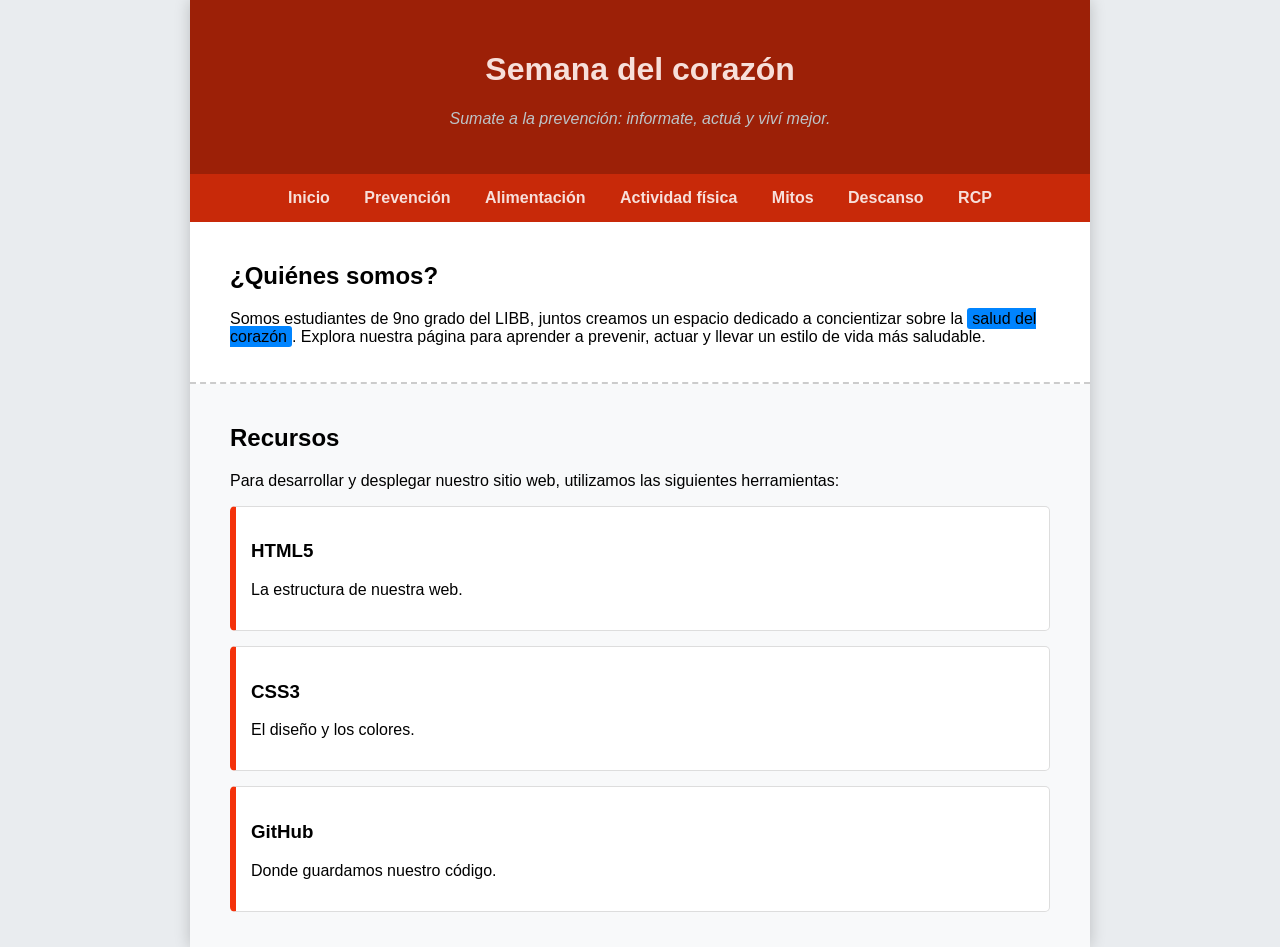
<file: index.html>
<!DOCTYPE html>
<html lang="es">
<head>
    <meta charset="UTF-8">
    <meta name="viewport" content="width=device-width, initial-scale=1.0">
    <title>Semana del corazón</title>
    <link rel="stylesheet" href="estilos.css">
    <link rel="icon" href="img/corazon.ico" type="image/x-icon">
</head>
<body>

    <div id="contenedor-principal">
        
        <header class="encabezado-oscuro">
            <h1>Semana del corazón</h1>
            <p class="subtitulo">Sumate a la prevención: informate, actuá y viví mejor.</p>
        </header>

        <nav>
            <ul class="menu-navegacion">
                <li><a href="index.html">Inicio</a></li>
                <li><a href="paginas/equipo1_prevencion.html">Prevención</a></li>
                <li><a href="paginas/equipo2_alimentacion.html">Alimentación</a></li>
                <li><a href="paginas/equipo3_actividad_fisica.html">Actividad física</a></li>
                <li><a href="paginas/equipo4_mitos.html">Mitos</a></li>
                <li><a href="paginas/equipo5_descanso.html">Descanso</a></li>
                <li><a href="paginas/equipo5_rcp.html">RCP</a></li>
            </ul>
        </nav>

        <main>
            <section id="sobre-nosotros">
                <h2>¿Quiénes somos?</h2>
                <p>Somos estudiantes de 9no grado del LIBB, juntos creamos un espacio dedicado a concientizar sobre la <span class="texto-resaltado">salud del corazón</span>. Explora nuestra página para aprender a prevenir, actuar y llevar un estilo de vida más saludable.</p>
            </section>

            <section id="herramientas">
                <h2>Recursos</h2>
                <p>Para desarrollar y desplegar nuestro sitio web, utilizamos las siguientes herramientas:</p>
                <div class="tarjeta-herramienta">
                    <h3>HTML5</h3>
                    <p>La estructura de nuestra web.</p>
                </div>
                
                <div class="tarjeta-herramienta">
                    <h3>CSS3</h3>
                    <p>El diseño y los colores.</p>
                </div>
                
                <div class="tarjeta-herramienta">
                    <h3>GitHub</h3>
                    <p>Donde guardamos nuestro código.</p>
                </div>
            </section>
        </main>

    </div>

</body>
</html>
</file>
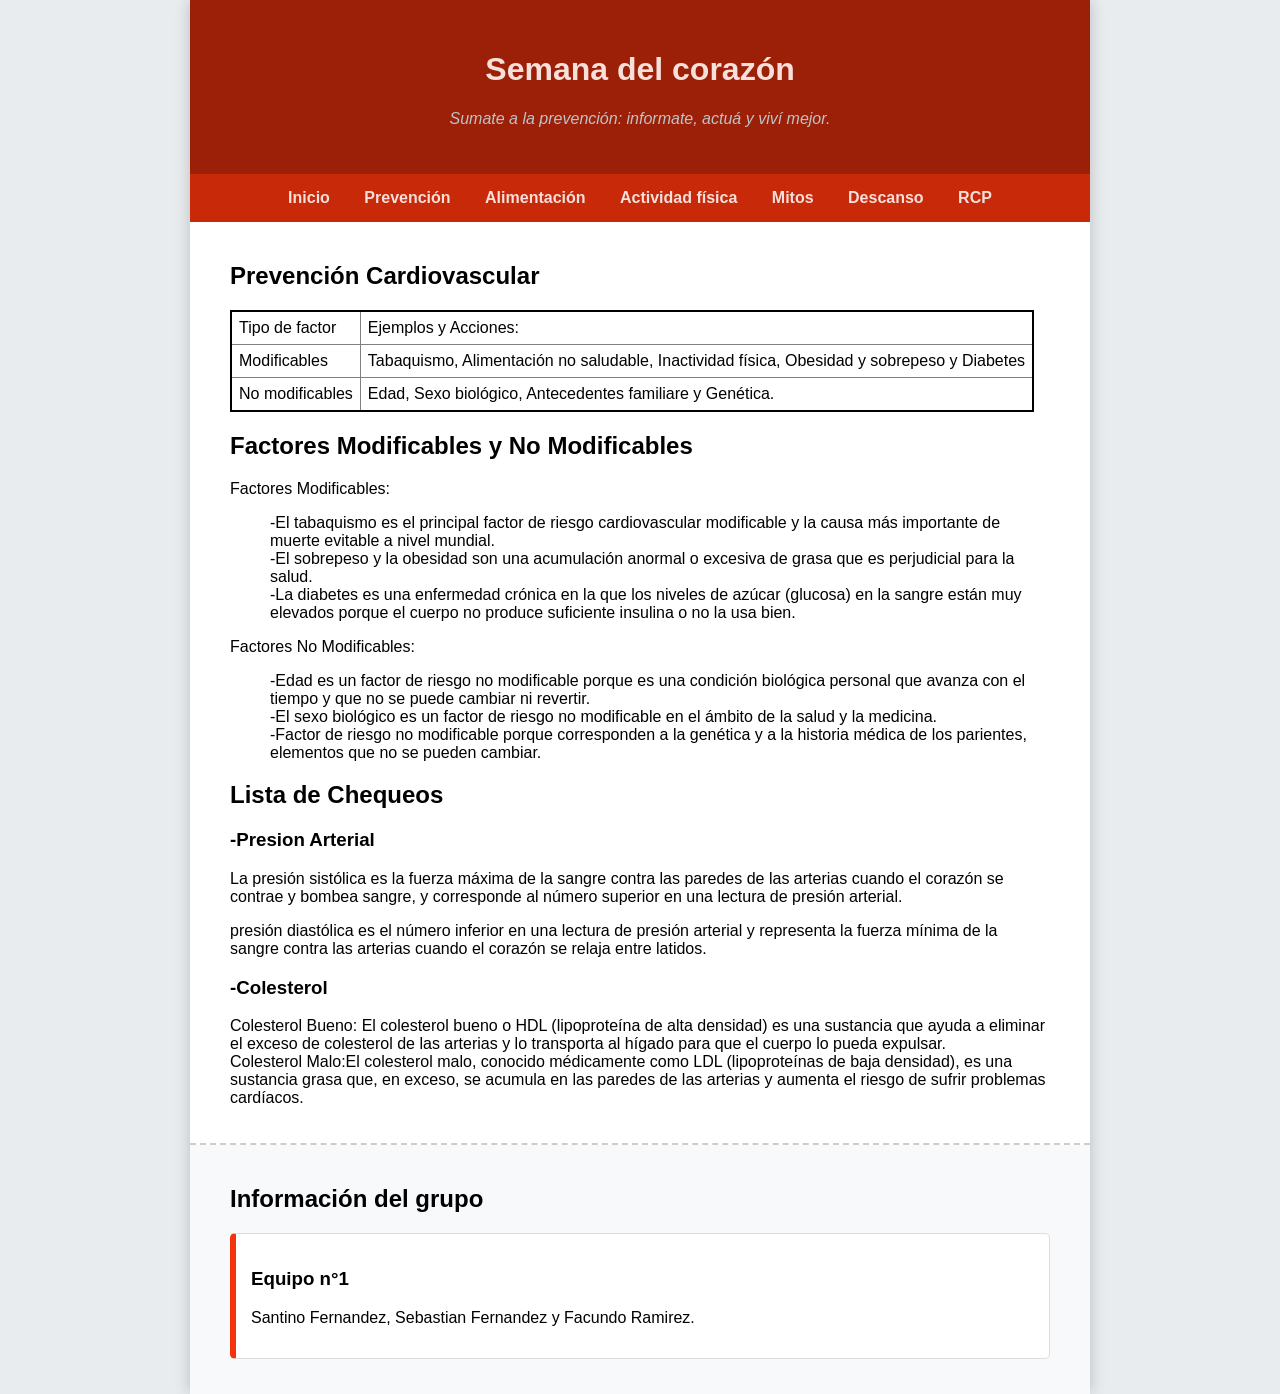
<file: paginas/equipo1_prevencion.html>
<!DOCTYPE html>
<html lang="es">
<head>
    <meta charset="UTF-8">
    <meta name="viewport" content="width=device-width, initial-scale=1.0">
    <title>Semana del corazón</title>
    <link rel="stylesheet" href="../estilos.css">
    <link rel="icon" href="../img/corazon.ico" type="image/x-icon">
</head>
<body>

    <div id="contenedor-principal">
        
        <header class="encabezado-oscuro">
            <h1>Semana del corazón</h1>
            <p class="subtitulo">Sumate a la prevención: informate, actuá y viví mejor.</p>
        </header>

        <nav>
            <ul class="menu-navegacion">
                <li><a href="../index.html">Inicio</a></li>
                <li><a href="equipo1_prevencion.html">Prevención</a></li>
                <li><a href="equipo2_alimentacion.html">Alimentación</a></li>
                <li><a href="equipo3_actividad_fisica.html">Actividad física</a></li>
                <li><a href="equipo4_mitos.html">Mitos</a></li>
                <li><a href="equipo5_descanso.html">Descanso</a></li>
                <li><a href="equipo5_rcp.html">RCP</a></li>
            </ul>
        </nav>

        <main>

            <!-- **MODIFICAR EL CÓDIGO DE ACÁ EN ADELANTE** -->
            <section id="sobre-nosotros">
                <h2>Prevención Cardiovascular</h2>
                <p></p>
                <table>
              <tr>

                <td>Tipo de factor</td>
                <td>Ejemplos y Acciones:</td>
              </tr>
              <tr>
                <td>Modificables</td>
                <td>Tabaquismo, Alimentación no saludable, Inactividad física, Obesidad y sobrepeso y Diabetes
                </td>
              </tr>
              <tr>
                <td>No modificables</td>
                <td>Edad, Sexo biológico, Antecedentes familiare y Genética.</td>
              </tr>
                
                
            </table>

            <h2>Factores Modificables y No Modificables</h2>

           <p> Factores Modificables: </p>
            
           <ul style="list-style: none;">
                <li>-El tabaquismo es el principal factor de riesgo cardiovascular modificable y la causa más importante de muerte evitable a nivel mundial.</li>
                <li>-El sobrepeso y la obesidad son una acumulación anormal o excesiva de grasa que es perjudicial para la salud.</li>
                <li>-La diabetes es una enfermedad crónica en la que los niveles de azúcar (glucosa) en la sangre están muy elevados porque el cuerpo no produce suficiente insulina o no la usa bien.</li>
           </ul>       
            <p> Factores No Modificables: </p>
            <ul style="list-style: none;">
                <li>-Edad es un factor de riesgo no modificable porque es una condición biológica personal que avanza con el tiempo y que no se puede cambiar ni revertir.</li>
                <li>-El sexo biológico es un factor de riesgo no modificable en el ámbito de la salud y la medicina.</li>
                <li>-Factor de riesgo no modificable porque corresponden a la genética y a la historia médica de los parientes, elementos que no se pueden cambiar.</li>
            </ul>
            <h2>Lista de Chequeos</h2>
            <h3>-Presion Arterial</h3>
            <p>La presión sistólica es la fuerza máxima de la sangre contra las paredes de las arterias cuando el corazón se contrae y bombea sangre, y corresponde al número superior en una lectura de presión arterial.</p>
            <p> presión diastólica es el número inferior en una lectura de presión arterial y representa la fuerza mínima de la sangre contra las arterias cuando el corazón se relaja entre latidos.</p>

            <h3>-Colesterol</h3>
            <p>Colesterol Bueno: El colesterol bueno o HDL (lipoproteína de alta densidad) es una sustancia que ayuda a eliminar el exceso de colesterol de las arterias y lo transporta al hígado para que el cuerpo lo pueda expulsar.
              <br>Colesterol Malo:El colesterol malo, conocido médicamente como LDL (lipoproteínas de baja densidad), es una sustancia grasa que, en exceso, se acumula en las paredes de las arterias y aumenta el riesgo de sufrir problemas cardíacos.

            </section>

            <section id="herramientas">
                <h2>Información del grupo</h2>
                <div class="tarjeta-herramienta">
                    <h3>Equipo n°1</h3>
                    <p>Santino Fernandez,
                      Sebastian Fernandez y Facundo Ramirez.
                    </p>
                </div>

            </section>


            <!-- **MODIFICAR EL CÓDIGO SOLO HASTA ACÁ** -->
        </main>

    </div>

</body>
</html>
</file>
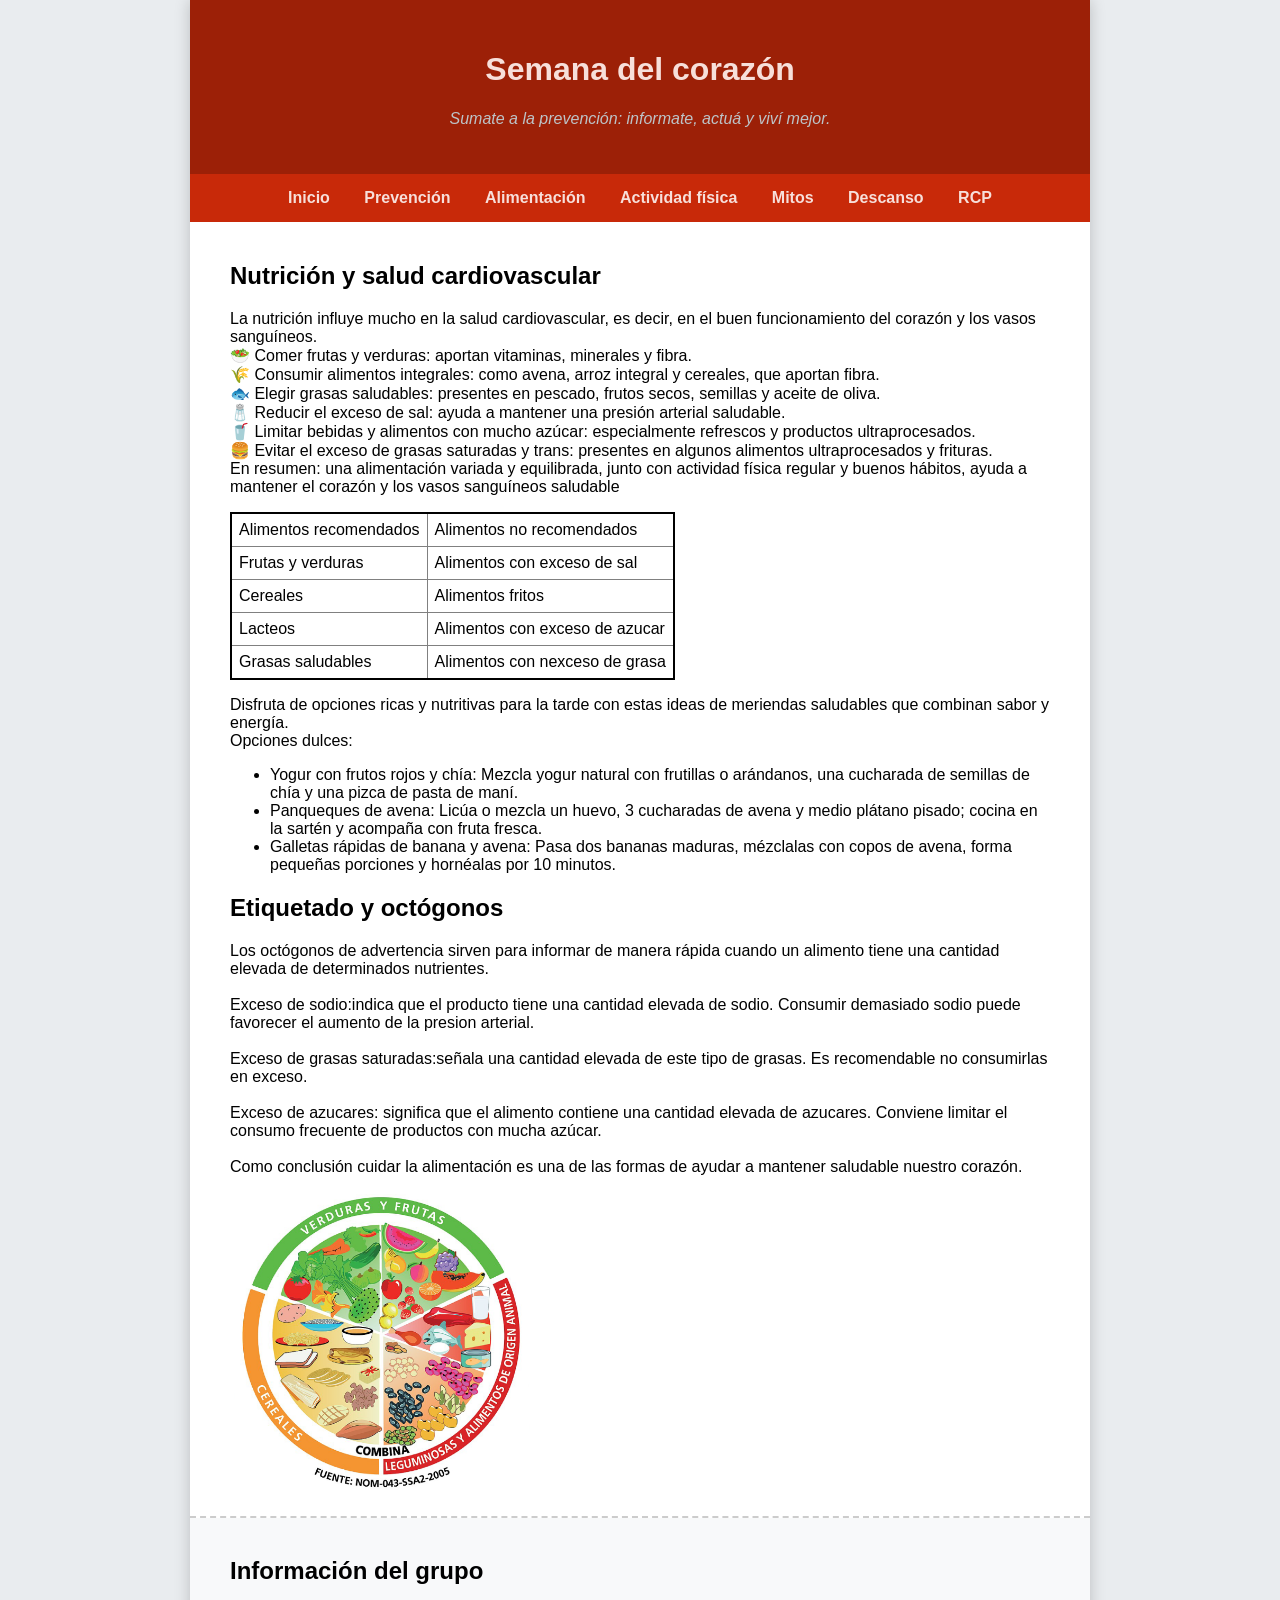
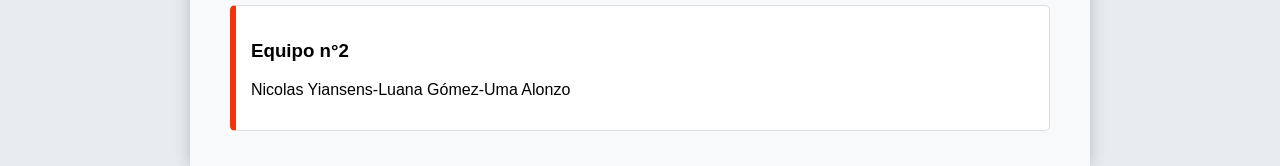
<file: paginas/equipo2_alimentacion.html>
<!DOCTYPE html>
<html lang="es">
<head>
    <meta charset="UTF-8">
    <meta name="viewport" content="width=device-width, initial-scale=1.0">
    <title>Semana del corazón</title>
    <link rel="stylesheet" href="../estilos.css">
    <link rel="icon" href="../img/corazon.ico" type="image/x-icon">
</head>
<body>

    <div id="contenedor-principal">
        
        <header class="encabezado-oscuro">
            <h1>Semana del corazón</h1>
            <p class="subtitulo">Sumate a la prevención: informate, actuá y viví mejor.</p>
        </header>

        <nav>
            <ul class="menu-navegacion">
                <li><a href="../index.html">Inicio</a></li>
                <li><a href="equipo1_prevencion.html">Prevención</a></li>
                <li><a href="equipo2_alimentacion.html">Alimentación</a></li>
                <li><a href="equipo3_actividad_fisica.html">Actividad física</a></li>
                <li><a href="equipo4_mitos.html">Mitos</a></li>
                <li><a href="equipo5_descanso.html">Descanso</a></li>
                <li><a href="equipo5_rcp.html">RCP</a></li>
            </ul>
        </nav>

        <main>


            <!-- **MODIFICAR EL CÓDIGO DE ACÁ EN ADELANTE** -->
            <section id="sobre-nosotros">
                <h2>Nutrición y salud cardiovascular</h2>
                <p>La nutrición influye mucho en la salud cardiovascular, es decir, en el buen funcionamiento del corazón y los vasos sanguíneos. 
            <br>
            🥗 Comer frutas y verduras: aportan vitaminas, minerales y fibra.<br>
  🌾 Consumir alimentos integrales: como avena, arroz integral y cereales, que aportan fibra.<br>
  🐟 Elegir grasas saludables: presentes en pescado, frutos secos, semillas y aceite de oliva.<br>
  🧂 Reducir el exceso de sal: ayuda a mantener una presión arterial saludable.<br>
  🥤 Limitar bebidas y alimentos con mucho azúcar: especialmente refrescos y productos ultraprocesados.<br>
  🍔 Evitar el exceso de grasas saturadas y trans: presentes en algunos alimentos ultraprocesados y frituras.<br>

  En resumen: una alimentación variada y equilibrada, junto con actividad física regular y buenos hábitos, ayuda a mantener el corazón y los vasos sanguíneos saludable</p>

            
            <table>
             <tr>
              <td>Alimentos recomendados</td>
              <td>Alimentos no recomendados</td>
             </tr>

             <tr>
              <td>Frutas y verduras</td>
              <td>Alimentos con exceso de sal</td>
             </tr>
            

             
             <tr>
              <td>Cereales</td>
              <td>Alimentos fritos</td>
             </tr>

 <tr>
              <td>Lacteos</td>
              <td>Alimentos con exceso de azucar</td>
             </tr>

              <tr>
              <td>Grasas saludables</td>
              <td>Alimentos con nexceso de grasa</td>
             </tr>

             

            </table>

            <p>Disfruta de opciones ricas y nutritivas para la tarde con estas ideas de meriendas saludables que combinan sabor y energía. <br>
                Opciones dulces: </p>
                <ul>
                    <li>Yogur con frutos rojos y chía: Mezcla yogur natural con frutillas o arándanos, una cucharada de semillas de chía y una pizca de pasta de maní. </li>
                    <li>Panqueques de avena: Licúa o mezcla un huevo, 3 cucharadas de avena y medio plátano pisado; cocina en la sartén y acompaña con fruta fresca.</li>
                    <li>Galletas rápidas de banana y avena: Pasa dos bananas maduras, mézclalas con copos de avena, forma pequeñas porciones y hornéalas por 10 minutos.</li>
                </ul>
                
            <h2> Etiquetado y octógonos</h2>
             <p>Los octógonos de advertencia sirven para informar de manera rápida cuando un alimento tiene una cantidad elevada de determinados nutrientes.<br><br>
             Exceso de sodio:indica que el producto tiene una cantidad elevada de sodio. Consumir demasiado sodio puede favorecer el aumento de la presion arterial.<br><br>
             Exceso de grasas saturadas:señala una cantidad elevada de este tipo de grasas. Es recomendable no consumirlas en exceso.<br><br>
             Exceso de azucares: significa que el alimento contiene una cantidad elevada de azucares. Conviene limitar el consumo frecuente de productos con mucha azúcar.<br><br>
             Como conclusión cuidar la alimentación es una de las formas de ayudar a mantener saludable nuestro corazón.</p>

                
             <img src= "../img/Alimentación.png" alt= "descripción de la imagen" height="300"  width="auto">

             <iframe width="250" height="auto" src="https://www.youtube.com/embed/Wr0_wULJnBE?si=tEdWXXhT4VDcgwIp" title="YouTube video player" frameborder="0" allow="accelerometer; autoplay; clipboard-write; encrypted-media; gyroscope; picture-in-picture; web-share" referrerpolicy="strict-origin-when-cross-origin" allowfullscreen></iframe>

            </section>
            <section id="herramientas">
                <h2>Información del grupo</h2>
                <div class="tarjeta-herramienta">
                    <h3>Equipo n°2</h3>
                <p> Nicolas Yiansens-Luana Gómez-Uma Alonzo</p>
                </div>
                
                
            </section>


            <!-- **MODIFICAR EL CÓDIGO SOLO HASTA ACÁ** -->
        </main>

    </div>

</body>
</html>
</file>
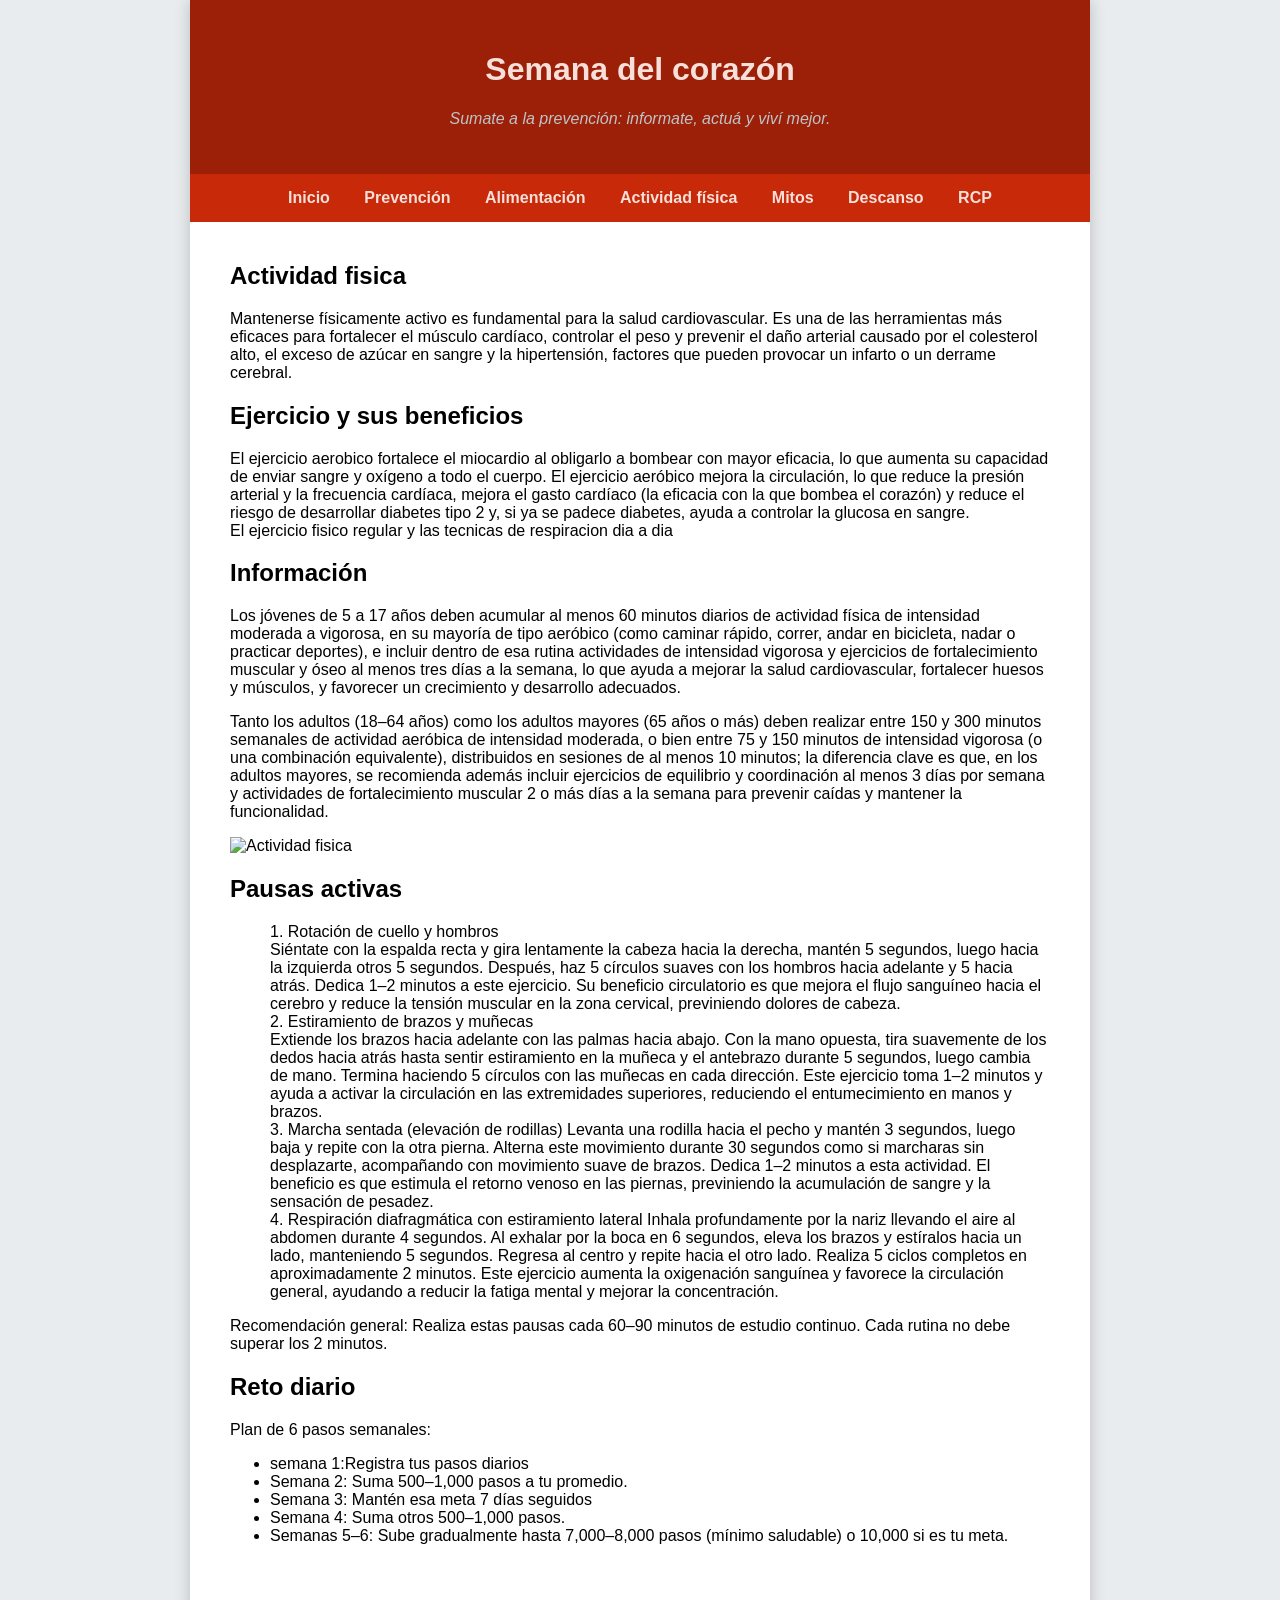
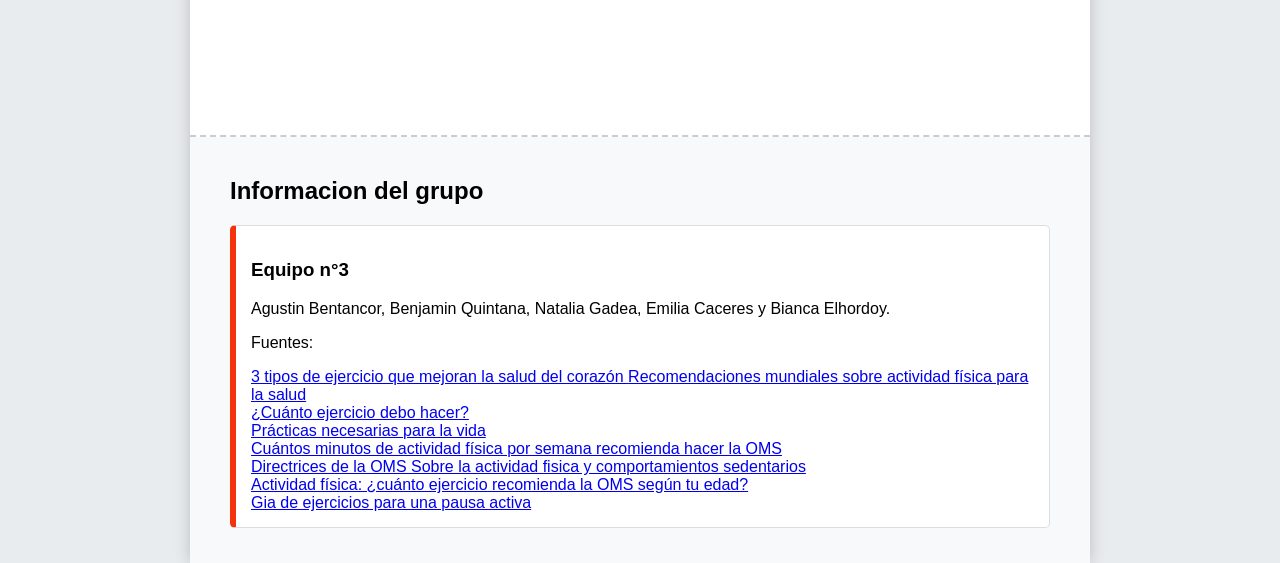
<file: paginas/equipo3_actividad_fisica.html>
<!DOCTYPE html>
<html lang="es">
<head>
    <meta charset="UTF-8">
    <meta name="viewport" content="width=device-width, initial-scale=1.0">
    <title>Semana del corazón</title>
    <link rel="stylesheet" href="../estilos.css">
    <link rel="icon" href="../img/corazon.ico" type="image/x-icon">
</head>
<body>

    <div id="contenedor-principal">
        
        <header class="encabezado-oscuro">
            <h1>Semana del corazón</h1>
            <p class="subtitulo">Sumate a la prevención: informate, actuá y viví mejor.</p>
        </header>

        <nav>
            <ul class="menu-navegacion">
                <li><a href="../index.html">Inicio</a></li>
                <li><a href="equipo1_prevencion.html">Prevención</a></li>
                <li><a href="equipo2_alimentacion.html">Alimentación</a></li>
                <li><a href="equipo3_actividad_fisica.html">Actividad física</a></li>
                <li><a href="equipo4_mitos.html">Mitos</a></li>
                <li><a href="equipo5_descanso.html">Descanso</a></li>
                <li><a href="equipo5_rcp.html">RCP</a></li>
            </ul>
        </nav>

        <main>


            <!-- **MODIFICAR EL CÓDIGO DE ACÁ EN ADELANTE** -->
            <section id="sobre-nosotros">
                <h2>Actividad fisica</h2>

                <p>Mantenerse físicamente activo es fundamental para la salud cardiovascular. Es una de las herramientas más eficaces para fortalecer el músculo cardíaco, controlar el peso y prevenir el daño arterial causado por el colesterol alto, el exceso de azúcar en sangre y la hipertensión, factores que pueden provocar un infarto o un derrame cerebral.</p>
                
                <h2>Ejercicio y sus beneficios</h2>
                El ejercicio aerobico fortalece el miocardio al obligarlo a bombear con mayor eficacia, lo que aumenta su capacidad de enviar sangre y oxígeno a todo el cuerpo. El ejercicio aeróbico mejora la circulación, lo que reduce la presión arterial y la frecuencia cardíaca, mejora el gasto cardíaco (la eficacia con la que bombea el corazón) y reduce el riesgo de desarrollar diabetes tipo 2 y, si ya se padece diabetes, ayuda a controlar la glucosa en sangre.
                <br>
                El ejercicio fisico regular y las tecnicas de respiracion dia a dia
                 </p>

                 <h2>Información</h2>
                 <p>Los jóvenes de 5 a 17 años deben acumular al menos 60 minutos diarios de actividad física de intensidad moderada a vigorosa, en su mayoría de tipo aeróbico (como caminar rápido, correr, andar en bicicleta, nadar o practicar deportes), e incluir dentro de esa rutina actividades de intensidad vigorosa y ejercicios de fortalecimiento muscular y óseo al menos tres días a la semana, lo que ayuda a mejorar la salud cardiovascular, fortalecer huesos y músculos, y favorecer un crecimiento y desarrollo adecuados.
                 <p>Tanto los adultos (18–64 años) como los adultos mayores (65 años o más) deben realizar entre 150 y 300 minutos semanales de actividad aeróbica de intensidad moderada, o bien entre 75 y 150 minutos de intensidad vigorosa (o una combinación equivalente), distribuidos en sesiones de al menos 10 minutos; la diferencia clave es que, en los adultos mayores, se recomienda además incluir ejercicios de equilibrio y coordinación al menos 3 días por semana y actividades de fortalecimiento muscular 2 o más días a la semana para prevenir caídas y mantener la funcionalidad.
                  </p>
                  <img scr="../img/actividad fisica.png" alt= "Actividad fisica">
                  <h2>Pausas activas</h2>
                  <ul style="list-style: none;">
                    <li>1. Rotación de cuello y hombros <br> Siéntate con la espalda recta y gira lentamente la cabeza hacia la derecha, mantén 5 segundos, luego hacia la izquierda otros 5 segundos. Después, haz 5 círculos suaves con los hombros hacia adelante y 5 hacia atrás. Dedica 1–2 minutos a este ejercicio. Su beneficio circulatorio es que mejora el flujo sanguíneo hacia el cerebro y reduce la tensión muscular en la zona cervical, previniendo dolores de cabeza.</li>
                    <li>2. Estiramiento de brazos y muñecas <br> Extiende los brazos hacia adelante con las palmas hacia abajo. Con la mano opuesta, tira suavemente de los dedos hacia atrás hasta sentir estiramiento en la muñeca y el antebrazo durante 5 segundos, luego cambia de mano. Termina haciendo 5 círculos con las muñecas en cada dirección. Este ejercicio toma 1–2 minutos y ayuda a activar la circulación en las extremidades superiores, reduciendo el entumecimiento en manos y brazos.</li>
                    <li>3. Marcha sentada (elevación de rodillas)
Levanta una rodilla hacia el pecho y mantén 3 segundos, luego baja y repite con la otra pierna. Alterna este movimiento durante 30 segundos como si marcharas sin desplazarte, acompañando con movimiento suave de brazos. Dedica 1–2 minutos a esta actividad. El beneficio es que estimula el retorno venoso en las piernas, previniendo la acumulación de sangre y la sensación de pesadez.</li>
                    <li>4. Respiración diafragmática con estiramiento lateral
Inhala profundamente por la nariz llevando el aire al abdomen durante 4 segundos. Al exhalar por la boca en 6 segundos, eleva los brazos y estíralos hacia un lado, manteniendo 5 segundos. Regresa al centro y repite hacia el otro lado. Realiza 5 ciclos completos en aproximadamente 2 minutos. Este ejercicio aumenta la oxigenación sanguínea y favorece la circulación general, ayudando a reducir la fatiga mental y mejorar la concentración.</li>
                </ul>
   
<p>Recomendación general: Realiza estas pausas cada 60–90 minutos de estudio continuo. Cada rutina no debe superar los 2 minutos.</p>

<h2>Reto diario</h2>

<p>Plan de 6 pasos semanales:
</p>
<ul>
  <li>semana 1:Registra tus pasos diarios</li>
  <li>Semana 2: Suma 500–1,000 pasos a tu promedio.</li>
  <li>Semana 3: Mantén esa meta 7 días seguidos</li>
  <li>Semana 4: Suma otros 500–1,000 pasos.</li>
  <li>Semanas 5–6: Sube gradualmente hasta 7,000–8,000 pasos (mínimo saludable) o 10,000 si es tu meta.</li>
</ul>

<iframe width="250" height="auto" src="https://www.youtube.com/embed/AFgE5ZFyRgs?si=IWTQ1mq6-C2f6qRV" title="YouTube video player" frameborder="0" allow="accelerometer; autoplay; clipboard-write; encrypted-media; gyroscope; picture-in-picture; web-share" referrerpolicy="strict-origin-when-cross-origin" allowfullscreen></iframe>
            </section>

            <section id="herramientas">
                <h2>Informacion del grupo</h2>
                <div class="tarjeta-herramienta">
                    <h3>Equipo n°3</h3>
                    <p> Agustin Bentancor, Benjamin Quintana, Natalia Gadea, Emilia Caceres y Bianca Elhordoy.</p>
                    <p>Fuentes:</p>
                    <a href="https://www.hopkinsmedicine.org/health/wellness-and-prevention/3-kinds-of-exercise-that-boost-heart-health"> 3 tipos de ejercicio que mejoran la salud del corazón </a>
                    <a href="https://www.paho.org/es/noticias/9-5-2012-recomendaciones-mundiales-sobre-actividad-fisica-para-salud">Recomendaciones mundiales sobre actividad física para la salud
 </a>
 <br>
  <a href="https://www.medlineplus.gov/spanish/howmuchexercisedoineed.html">¿Cuánto ejercicio debo hacer?
 </a>
 <br>
 <a href="https://www.unicef.org/chile/media/3086/file/La%20actividad%20F%C3%ADsica.pdf">Prácticas necesarias
para la vida
 </a>
 <br>
 <a href="https://www.infobae.com/salud/2026/05/08/cuantos-minutos-de-actividad-fisica-por-semana-recomienda-hacer-la-oms/">Cuántos minutos de actividad física por semana recomienda hacer la OMS
 </a> 
 <br>
 <a href="https://www.ncbi.nlm.nih.gov/books/NBK581973/">Directrices de la OMS Sobre la actividad fisica y comportamientos sedentarios
 </a> 
 <br> 
 <a href="https://www.eleconomista.com.mx/arteseideas/actividad-fisica-cuanto-ejercicio-recomienda-oms-edad-20260809-827327.html">Actividad física: ¿cuánto ejercicio recomienda la OMS según tu edad?
 

 </a> 
 <br>
 <a href="https://www.mapfre.com.pe/viviendo-en-confianza/salud/guia-ejercicios-pausa-activa/">Gia de ejercicios para una pausa activa
                </div>
                
            </section>


            <!-- **MODIFICAR EL CÓDIGO SOLO HASTA ACÁ** -->
        </main>

    </div>

</body>
</html>
</file>
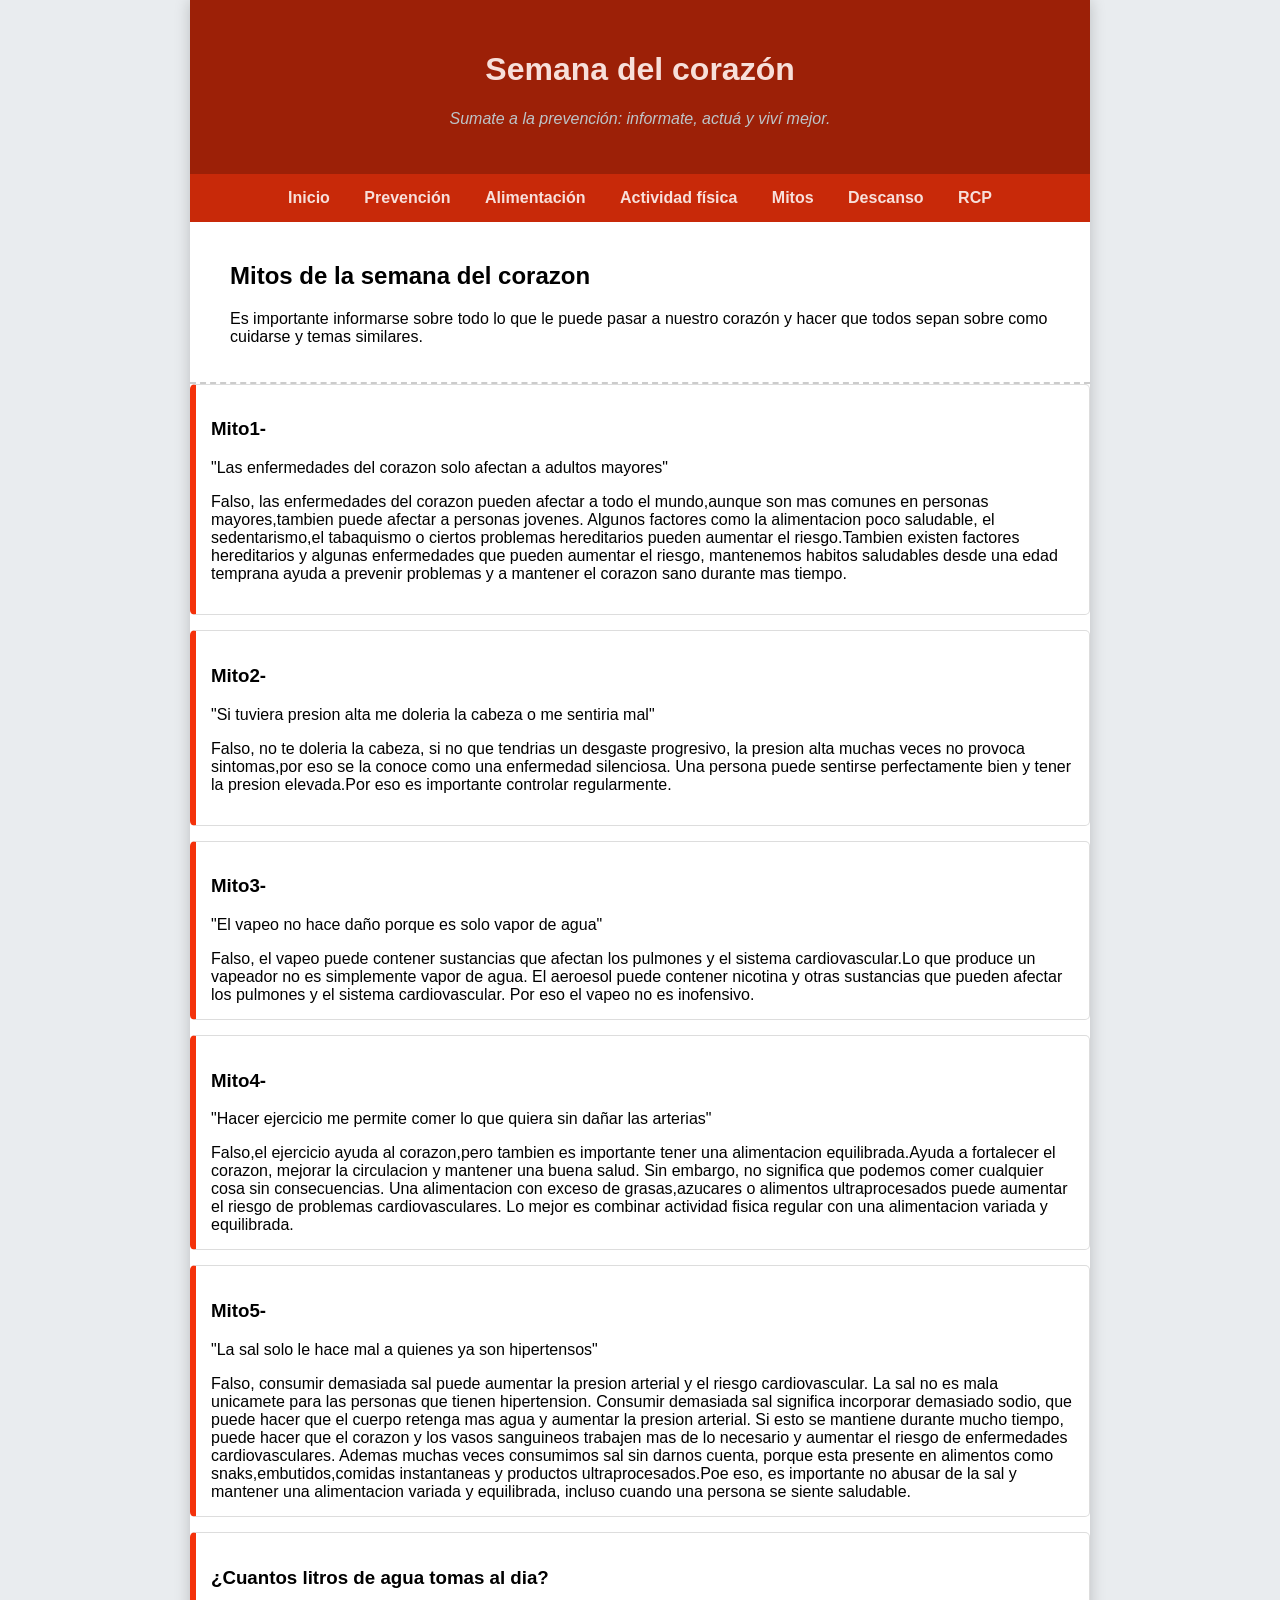
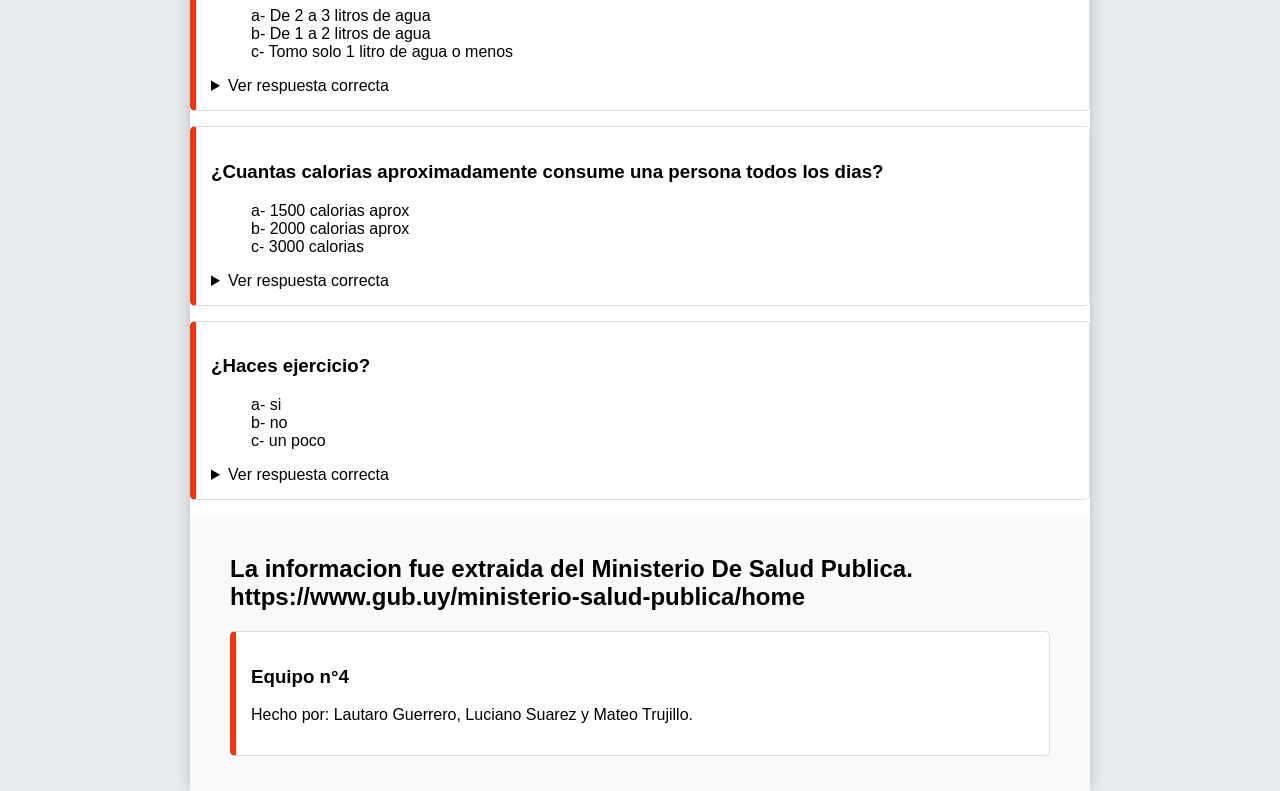
<file: paginas/equipo4_mitos.html>
<!DOCTYPE html>
<html lang="es">
<head>
    <meta charset="UTF-8">
    <meta name="viewport" content="width=device-width, initial-scale=1.0">
    <title>Semana del corazón</title>
    <link rel="stylesheet" href="../estilos.css">
    <link rel="icon" href="../img/corazon.ico" type="image/x-icon">
</head>
<body>

    <div id="contenedor-principal">
        
        <header class="encabezado-oscuro">
            <h1>Semana del corazón</h1>
            <p class="subtitulo">Sumate a la prevención: informate, actuá y viví mejor.</p>
        </header>

        <nav>
            <ul class="menu-navegacion">
                <li><a href="../index.html">Inicio</a></li>
                <li><a href="equipo1_prevencion.html">Prevención</a></li>
                <li><a href="equipo2_alimentacion.html">Alimentación</a></li>
                <li><a href="equipo3_actividad_fisica.html">Actividad física</a></li>
                <li><a href="equipo4_mitos.html">Mitos</a></li>
                <li><a href="equipo5_descanso.html">Descanso</a></li>
                <li><a href="equipo5_rcp.html">RCP</a></li>
            </ul>
        </nav>

        <main>


            <!-- **MODIFICAR EL CÓDIGO DE ACÁ EN ADELANTE** -->
            <section id="sobre-nosotros">
                <h2>Mitos de la semana del corazon</h2>
                <p>Es importante informarse sobre todo lo que le puede pasar a nuestro corazón y hacer que todos sepan sobre como cuidarse y temas similares.</p>
            </section>

                <div class="tarjeta-herramienta">
                    <h3>Mito1-</h3>
                    <p>"Las enfermedades del corazon solo afectan a adultos mayores"</p>
                     <p>Falso, las enfermedades del corazon pueden afectar a todo el mundo,aunque son mas comunes en personas mayores,tambien puede afectar a personas jovenes. Algunos factores como la alimentacion poco saludable, el sedentarismo,el tabaquismo o ciertos problemas hereditarios pueden aumentar el riesgo.Tambien existen factores hereditarios y algunas enfermedades que pueden aumentar el riesgo, mantenemos habitos saludables desde una edad temprana ayuda a prevenir problemas y a mantener el corazon sano durante mas tiempo. </p>
                </div>

                  <div class="tarjeta-herramienta">
                    <h3>Mito2-</h3>
                    <p>"Si tuviera presion alta me doleria la cabeza o me sentiria mal"</p>
                     <p>Falso, no te doleria la cabeza, si no que tendrias un desgaste progresivo, la presion alta muchas veces no provoca sintomas,por eso se la conoce como una enfermedad silenciosa. Una persona puede sentirse perfectamente bien y tener la presion elevada.Por eso es importante controlar regularmente.</p>
                </div>

                <div class="tarjeta-herramienta">
                    <h3>Mito3-</h3>
                    <p>"El vapeo no hace daño porque es solo vapor de agua"</p>
                    Falso, el vapeo puede contener sustancias que afectan los pulmones y el sistema cardiovascular.Lo que produce un vapeador no es simplemente vapor de agua. El aeroesol puede contener nicotina y otras sustancias que pueden afectar los pulmones y el sistema cardiovascular. Por eso el vapeo no es inofensivo.
                </div>

                <div class="tarjeta-herramienta">
                    <h3>Mito4-</h3>
                    <p>"Hacer ejercicio me permite comer lo que quiera sin dañar las arterias"</p>
                    Falso,el ejercicio ayuda al corazon,pero tambien es importante tener una alimentacion equilibrada.Ayuda a fortalecer el corazon, mejorar la circulacion y mantener una buena salud. Sin embargo, no significa que podemos comer cualquier cosa sin consecuencias. Una alimentacion con exceso de grasas,azucares o alimentos ultraprocesados puede aumentar el riesgo de problemas cardiovasculares. Lo mejor es combinar actividad fisica regular con una alimentacion variada y equilibrada.
                    
                </div>

                <div class="tarjeta-herramienta">
                    <h3>Mito5-</h3>
                    <p>"La sal solo le hace mal a quienes ya son hipertensos"</p>
                    Falso, consumir demasiada sal puede aumentar la presion arterial y el riesgo cardiovascular. La sal no es mala unicamete para las personas que tienen hipertension. Consumir demasiada sal significa incorporar demasiado sodio, que puede hacer que el cuerpo retenga mas agua y aumentar la presion arterial. Si esto se mantiene durante mucho tiempo, puede hacer que el corazon y los vasos sanguineos trabajen mas de lo necesario y aumentar el riesgo de enfermedades cardiovasculares. Ademas muchas veces consumimos sal sin darnos cuenta, porque esta presente en alimentos  como snaks,embutidos,comidas instantaneas y productos ultraprocesados.Poe eso, es importante no abusar de la sal y mantener una alimentacion variada y equilibrada, incluso cuando una persona se siente saludable.
                </div>

            <div class="tarjeta-herramienta">
                    <h3>¿Cuantos litros de agua tomas al dia?</h3>
                    <ol style="list-style: none;">
                        <li>a- De 2 a 3 litros de agua</li>
                        <li>b- De 1 a 2 litros de agua</li>
                        <li>c- Tomo solo 1 litro de agua o menos</li>
                    </ol>
                    <details>
                        <summary>Ver respuesta correcta</summary>
                        <p>Respuesta correcta: la a y la b</p>
                    </details>
                </div>
                  <div class="tarjeta-herramienta">
                    <h3>¿Cuantas calorias aproximadamente consume una persona todos los dias?</h3>
                    <ol style="list-style: none;">
                        <li>a- 1500 calorias aprox</li>
                        <li>b- 2000 calorias aprox</li>
                        <li>c- 3000 calorias</li>
                    </ol>
                    <details>
                        <summary>Ver respuesta correcta</summary>
                        <p>En esta pregunta no hay una respuesta correcta, debido a que depende cuanto ejercicio hagas y que tan altro/grande seas pero si fueramos a decir que una es correcta seria la b.</p>
                    </details>
                </div>
                  <div class="tarjeta-herramienta">
                    <h3>¿Haces ejercicio?</h3>
                    <ol style="list-style: none;">
                        <li>a- si</li>
                        <li>b- no</li>
                        <li>c- un poco</li>
                    </ol>
                    <details>
                        <summary>Ver respuesta correcta</summary>
                        <p>Respuesta correcta: la a o la c</p>
                    </details>
                </div>
            
            <section id="herramientas">
                <h2>La informacion fue extraida del Ministerio De Salud Publica.
                  https://www.gub.uy/ministerio-salud-publica/home
                </h2>
                <div class="tarjeta-herramienta">
                    <h3>Equipo n°4</h3>
                    <p>Hecho por: Lautaro Guerrero, Luciano Suarez y Mateo Trujillo.</p>
                </div>
                
            </section>


            <!-- **MODIFICAR EL CÓDIGO SOLO HASTA ACÁ** -->
        </main>

    </div>

</body>
</html>
</file>
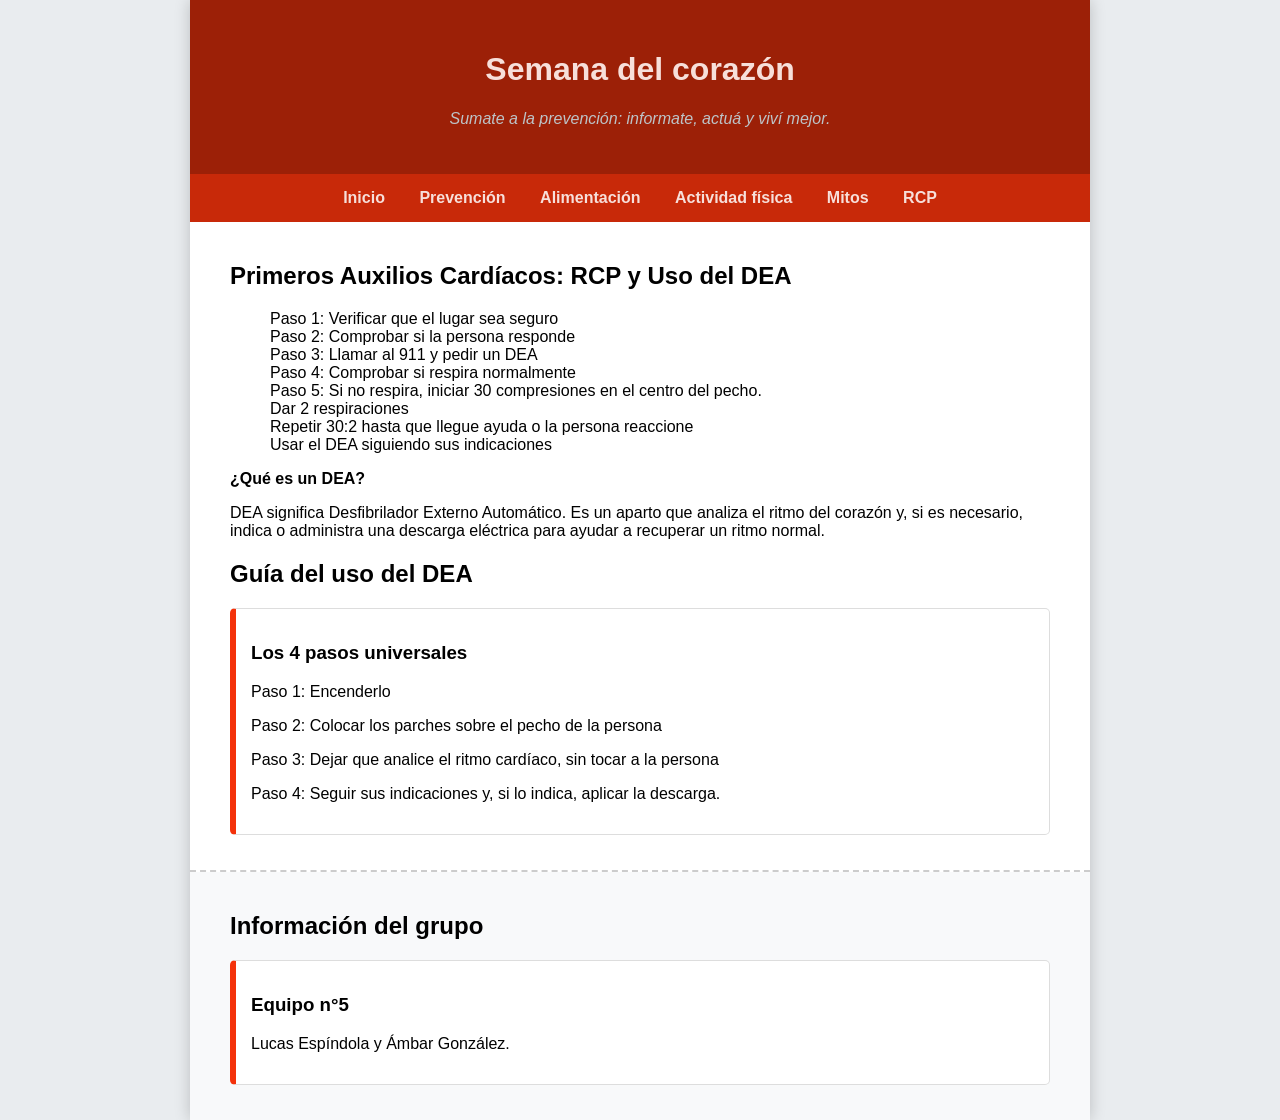
<file: paginas/equipo5_rcp.html>
<!DOCTYPE html>
<html lang="es">
<head>
    <meta charset="UTF-8">
    <meta name="viewport" content="width=device-width, initial-scale=1.0">
    <title>Semana del corazón</title>
    <link rel="stylesheet" href="../estilos.css">
    <link rel="icon" href="../img/corazon.ico" type="image/x-icon">
</head>
<body>

    <div id="contenedor-principal">
        
        <header class="encabezado-oscuro">
            <h1>Semana del corazón</h1>
            <p class="subtitulo">Sumate a la prevención: informate, actuá y viví mejor.</p>
        </header>

        <nav>
            <ul class="menu-navegacion">
                <li><a href="../index.html">Inicio</a></li>
                <li><a href="equipo1_prevencion.html">Prevención</a></li>
                <li><a href="equipo2_alimentacion.html">Alimentación</a></li>
                <li><a href="equipo3_actividad_fisica.html">Actividad física</a></li>
                <li><a href="equipo4_mitos.html">Mitos</a></li>
                <li><a href="equipo5_rcp.html">RCP</a></li>
            </ul>
        </nav>

        <main>


            <!-- **MODIFICAR EL CÓDIGO DE ACÁ EN ADELANTE** -->
            <section id="sobre-nosotros">
                <h2>Primeros Auxilios Cardíacos: RCP y Uso del DEA</h2>

                <ul style="list-style: none;">
                  <li> Paso 1: Verificar que el lugar sea seguro</li>
                  <li> Paso 2: Comprobar si la persona responde</li>
                  <li> Paso 3: Llamar al 911 y pedir un DEA</li>
                  <li> Paso 4: Comprobar si respira normalmente</li>
                  <li> Paso 5: Si no respira, iniciar 30 compresiones en el centro del pecho.</li>
                  <li> Dar 2 respiraciones</li>
                  <li> Repetir 30:2 hasta que llegue ayuda o la persona reaccione</li>
                  <li> Usar el DEA siguiendo sus indicaciones</li> 
                </ul>
                <strong>¿Qué es un DEA?</strong> 
                <p>DEA significa Desfibrilador Externo Automático. Es un aparto que analiza el ritmo del corazón y, si es necesario, indica o administra una descarga eléctrica para ayudar a recuperar un ritmo normal.</p> 
                

              <h2>Guía del uso del DEA</h2>
                <div class="tarjeta-herramienta">
                    <h3>Los 4 pasos universales</h3>
                    <p>Paso 1: Encenderlo</p>
                    <p>Paso 2: Colocar los parches sobre el pecho de la persona</p> 
                    <p>Paso 3: Dejar que analice el ritmo cardíaco, sin tocar a la persona</p> 
                    <p>Paso 4: Seguir sus indicaciones y, si lo indica, aplicar la descarga.</p> 
                </div>
              

                  
                
            </section>

            <section id="herramientas">
                <h2>Información del grupo</h2>
                <div class="tarjeta-herramienta">
                    <h3>Equipo n°5</h3>
                    <p>Lucas Espíndola y Ámbar González.</p>
                </div>
                
            </section>


            <!-- **MODIFICAR EL CÓDIGO SOLO HASTA ACÁ** -->
        </main>

    </div>

</body>
</html>
</file>
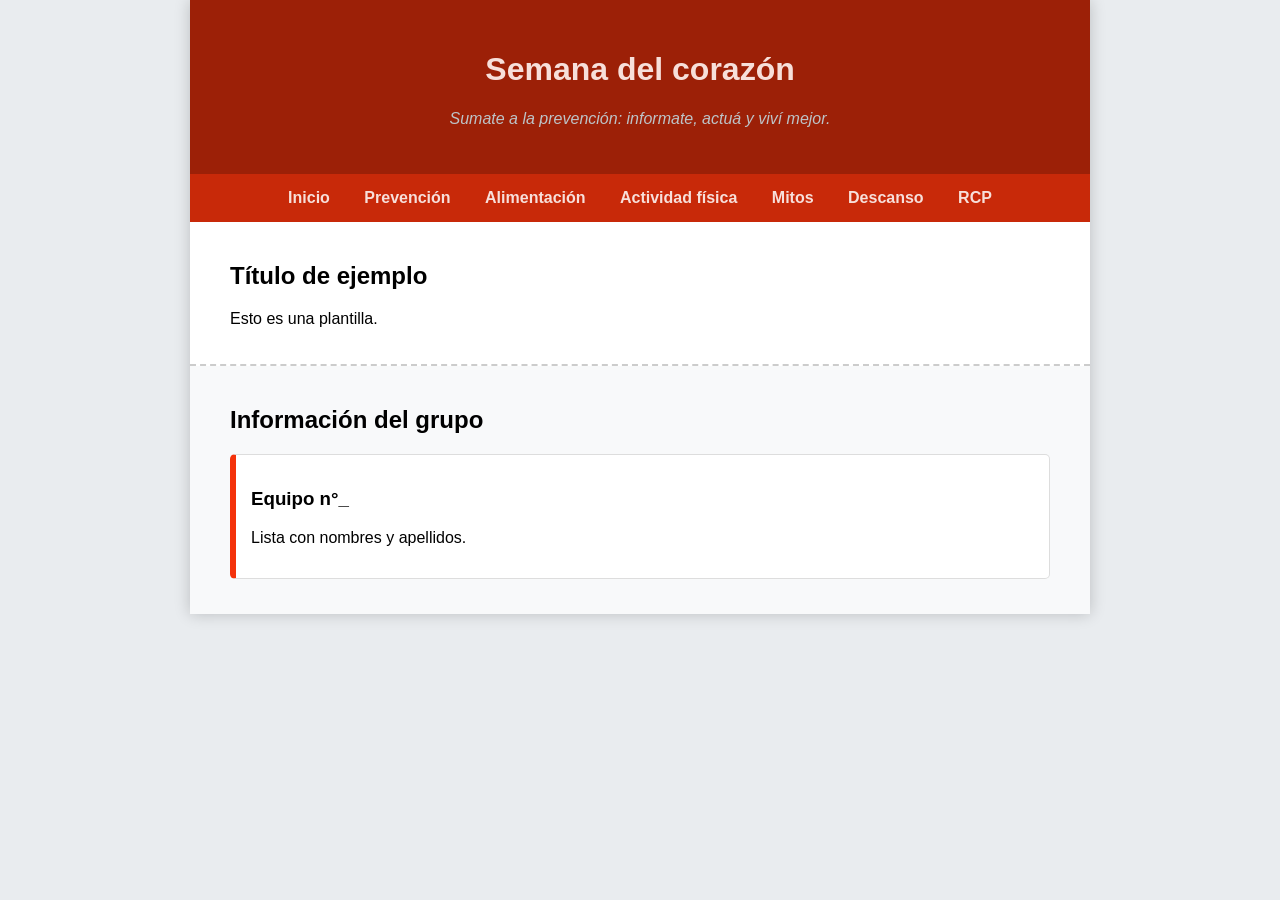
<file: paginas/plantilla.html>
<!DOCTYPE html>
<html lang="es">
<head>
    <meta charset="UTF-8">
    <meta name="viewport" content="width=device-width, initial-scale=1.0">
    <title>Semana del corazón</title>
    <link rel="stylesheet" href="../estilos.css">
    <link rel="icon" href="../img/corazon.ico" type="image/x-icon">
</head>
<body>

    <div id="contenedor-principal">
        
        <header class="encabezado-oscuro">
            <h1>Semana del corazón</h1>
            <p class="subtitulo">Sumate a la prevención: informate, actuá y viví mejor.</p>
        </header>

        <nav>
            <ul class="menu-navegacion">
                <li><a href="../index.html">Inicio</a></li>
                <li><a href="equipo1_prevencion.html">Prevención</a></li>
                <li><a href="equipo2_alimentacion.html">Alimentación</a></li>
                <li><a href="equipo3_actividad_fisica.html">Actividad física</a></li>
                <li><a href="equipo4_mitos.html">Mitos</a></li>
                <li><a href="equipo5_descanso.html">Descanso</a></li>
                <li><a href="equipo5_rcp.html">RCP</a></li>
            </ul>
        </nav>

        <main>


            <!-- **MODIFICAR EL CÓDIGO DE ACÁ EN ADELANTE** -->
            <section id="sobre-nosotros">
                <h2>Título de ejemplo</h2>
                <p>Esto es una plantilla.</p>
            </section>

            <section id="herramientas">
                <h2>Información del grupo</h2>
                <div class="tarjeta-herramienta">
                    <h3>Equipo n°_</h3>
                    <p>Lista con nombres y apellidos.</p>
                </div>
                
            </section>


            <!-- **MODIFICAR EL CÓDIGO SOLO HASTA ACÁ** -->
        </main>

    </div>

</body>
</html>
</file>
<file: estilos.css>
/* --- ETIQUETAS GENERALES (Afectan a todas las etiquetas de ese tipo) --- */
body {
    font-family: Arial, sans-serif;
    background-color: #e9ecef;
    margin: 0;
}

/* --- IDs (#) (Afectan a un solo elemento único) --- */
#contenedor-principal {
    max-width: 900px;
    margin: 0 auto;
    background-color: white;
    box-shadow: 0 0 15px rgba(0,0,0,0.2);
}

#sobre-nosotros {
    padding: 20px 40px;
    border-bottom: 2px dashed #ccc; /* Una línea separadora */
}

#herramientas {
    padding: 20px 40px;
    background-color: #f8f9fa;
}

#tabla-habitos {
    padding: 20px 40px;
    background-color: #f8f9fa;
}

/* --- CLASES (.) (Afectan a todos los elementos que tengan ese "uniforme") --- */
.encabezado-oscuro {
    
    background-color: #9C2007 ; 
    color: #F7DFDA;
    text-align: center;
    padding: 30px 10px;
}

.subtitulo {
    font-style: italic;
    color: #bdc3c7;
}

.menu-navegacion {
    
    background-color: #C82909;
    list-style: none; /* Quitamos los puntos de la lista */
    padding: 15px;
    margin: 0;
    text-align: center;
}

.menu-navegacion li {
    display: inline-block; /* Ponemos los elementos uno al lado del otro */
    margin: 0 15px;
}

.menu-navegacion a {
    color: #F7DFDA;
    text-decoration: none;
    font-weight: bold;
}

.texto-resaltado {
    background-color: #0084FF; /* Fondo amarillo tipo resaltador */
    padding: 2px 5px;
    border-radius: 3px;
    color: black;
}

/* El estilo de nuestras "cajas" (divs). Al cambiar esto, cambian las tres tarjetas a la vez */
.tarjeta-herramienta {
    border: 1px solid #ddd;
    padding: 15px;
    margin-bottom: 15px;
    border-radius: 5px;
    background-color: white;
    border-left: 6px solid #F4320B;
}


table {
    border: 2px solid black; /* Grosor, estilo y color */
    border-collapse: collapse; /* Une los bordes de las celdas */
  }
  th, td {
    border: 1px solid gray; /* Color para los bordes internos */
    padding: 7px;
  }
</file>
